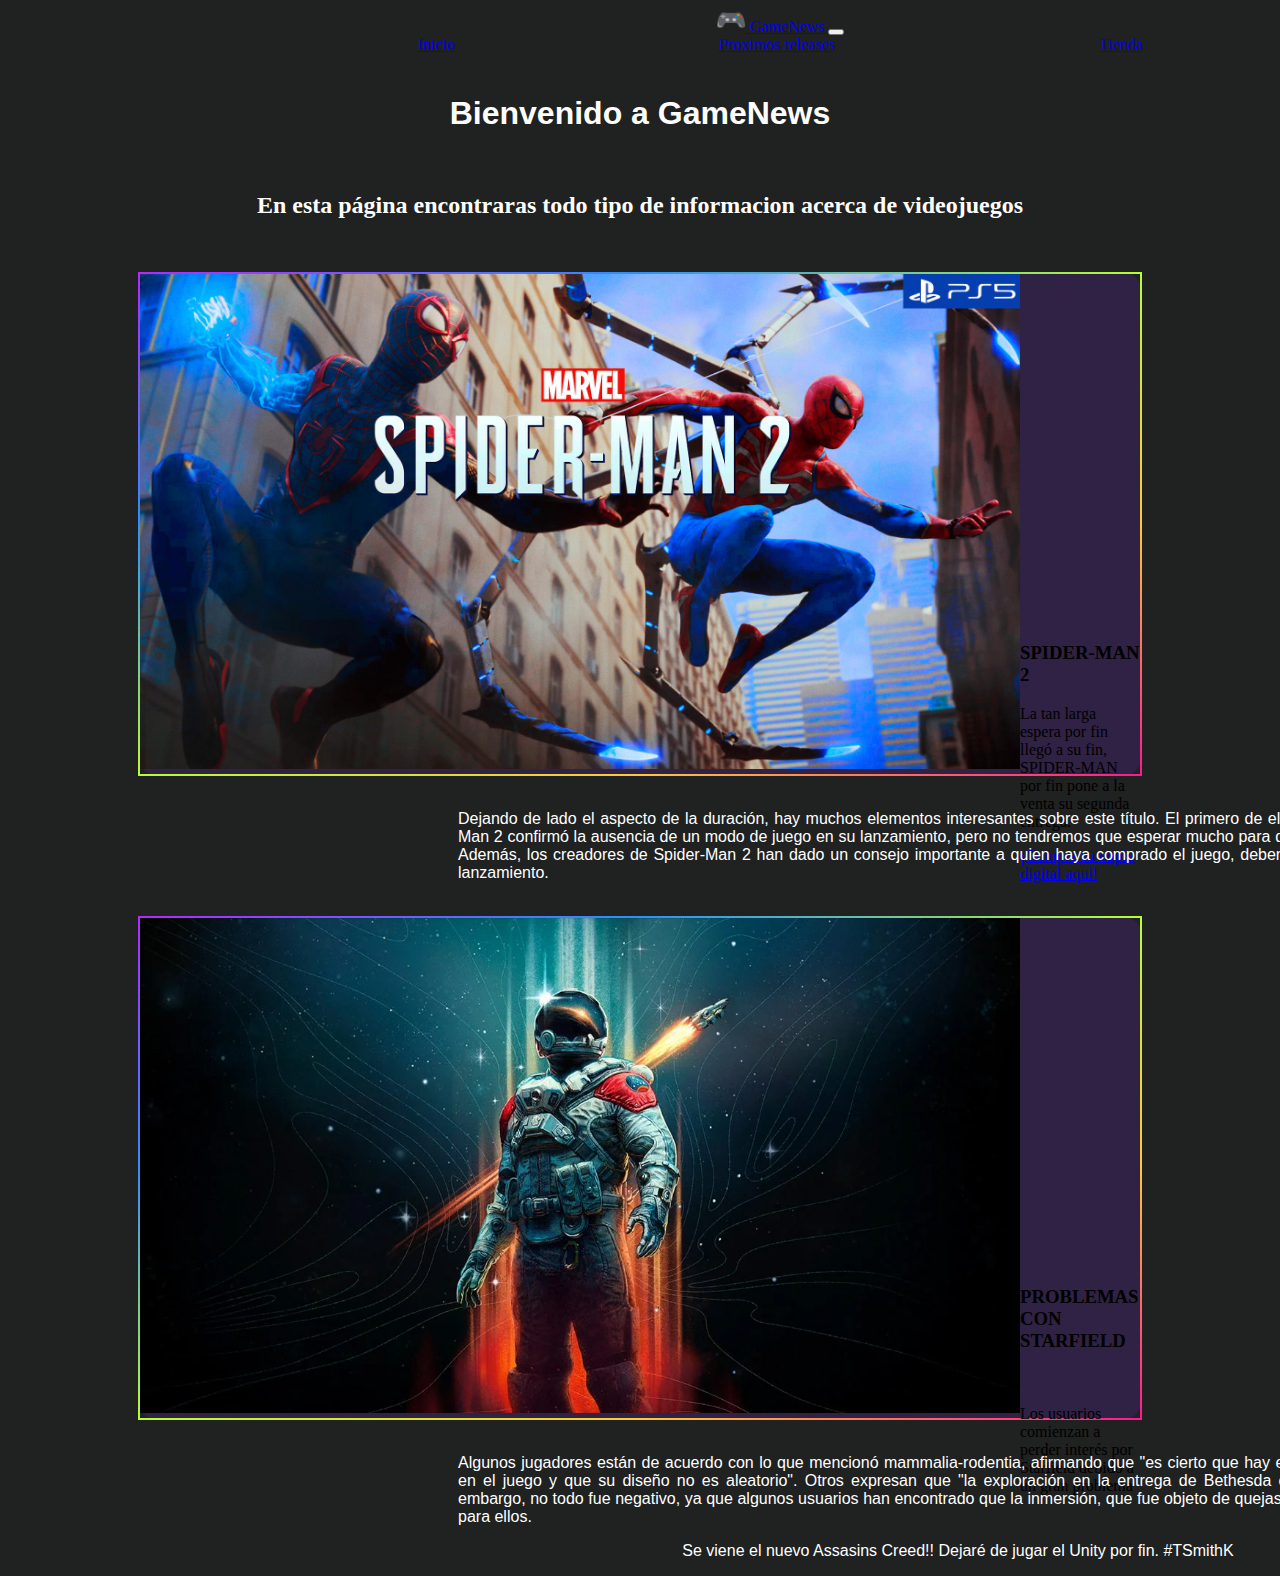
<file: index.html>
<!DOCTYPE html>
<html lang="en">
<head>
    <meta charset="UTF-8">
    <meta name="viewport" content="width=device-width, initial-scale=1.0">
    <link href="https://cdn.jsdelivr.net/npm/bootstrap@5.0.2/dist/css/bootstrap.min.css" rel="stylesheet" integrity="sha384-EVSTQN3/azprG1Anm3QDgpJLIm9Nao0Yz1ztcQTwFspd3yD65VohhpuuCOmLASjC" crossorigin="anonymous">
    <link rel="stylesheet" href="css/index.css">
    <title>GameNews</title>
</head>
<body>
        <nav class="navbar navbar-expand-lg navbar-dark bg-dark">
            <div class="container-fluid">
                <a class="navbar-brand" href="index.html">
                    <img src="assets/Logo.png" alt="" width="30" height="24" class="d-inline-block align-text-top">
                   GameNews
                  </a>
              <button class="navbar-toggler" type="button" data-bs-toggle="collapse" data-bs-target="#navbarNavAltMarkup" aria-controls="navbarNavAltMarkup" aria-expanded="false" aria-label="Toggle navigation">
                <span class="navbar-toggler-icon"></span>
              </button>
              <div class="collapse navbar-collapse" id="navbarNavAltMarkup">
                <div class="navbar-nav">
                  <a class="nav-link active" aria-current="page" href="index.html">Inicio</a>
                  <a class="nav-link" href="noticias.html">Proximos releases</a>
                  <a class="nav-link" href="tienda.html">Tienda</a>
                </div>
              </div>
            </div>
          </nav>
        <h1 class="tituloIndex">
            Bienvenido a GameNews
        </h1>
        <br>
        <h2> En esta página encontraras todo tipo de informacion acerca de videojuegos</h2>
        <br>
        <div class="cardContainer">
        <div class="card bg-dark text-white">
            <img src="assets/Spiderman2.jpg" class="card-img" alt="...">
            <div class="card-img-overlay">
              <h3 class="card-title">SPIDER-MAN 2</h3>
              <p class="card-text">La tan larga espera por fin llegó a su fin, SPIDER-MAN por fin pone a la venta su segunda entrega.</p>
              <a href="https://store.playstation.com/es-mx/concept/10002456" class="card-text">¡Compre su copia digital aqui!</a>
            </div>
          </div>
        </div>
        <br>
        <p class="descriptionCard"> Dejando de lado el aspecto de la duración, hay muchos elementos interesantes sobre este título. El primero de ellos es sobre que Spider-Man 2 confirmó la ausencia de un modo de juego en su lanzamiento, pero no tendremos que esperar mucho para disfrutar del New Game+. Además, los creadores de Spider-Man 2 han dado un consejo importante a quien haya comprado el juego, deben descargar el parche de lanzamiento. </p>
          <br>
        <div class="cardContainer">
          <div class="card bg-dark text-white">
            <img src="assets/Starfield.webp" class="card-img" alt="...">
            <div class="card-img-overlay">
              <h3 class="card-title">PROBLEMAS CON STARFIELD</h3>
              <br>
              <p class="card-text">Los usuarios comienzan a perder interés por Starfield debido a un gran problema</p>
            </div>
          </div>
        </div>
        <br>
        <p class="descriptionCard">Algunos jugadores están de acuerdo con lo que mencionó mammalia-rodentia, afirmando que "es cierto que hay elementos que se repiten en el juego y que su diseño no es aleatorio". Otros expresan que "la exploración en la entrega de Bethesda está sobrevalorada". Sin embargo, no todo fue negativo, ya que algunos usuarios han encontrado que la inmersión, que fue objeto de quejas, ha resultado "exquisita" para ellos.</p>
        <p class="descriptionCard">Se viene el nuevo Assasins Creed!! Dejaré de jugar el Unity por fin. #TSmithK</p>
        <script src="https://cdn.jsdelivr.net/npm/bootstrap@5.0.2/dist/js/bootstrap.bundle.min.js" integrity="sha384-MrcW6ZMFYlzcLA8Nl+NtUVF0sA7MsXsP1UyJoMp4YLEuNSfAP+JcXn/tWtIaxVXM" crossorigin="anonymous"></script>

        <script src="js/index.js"></script>
</body>
</html>
</file>
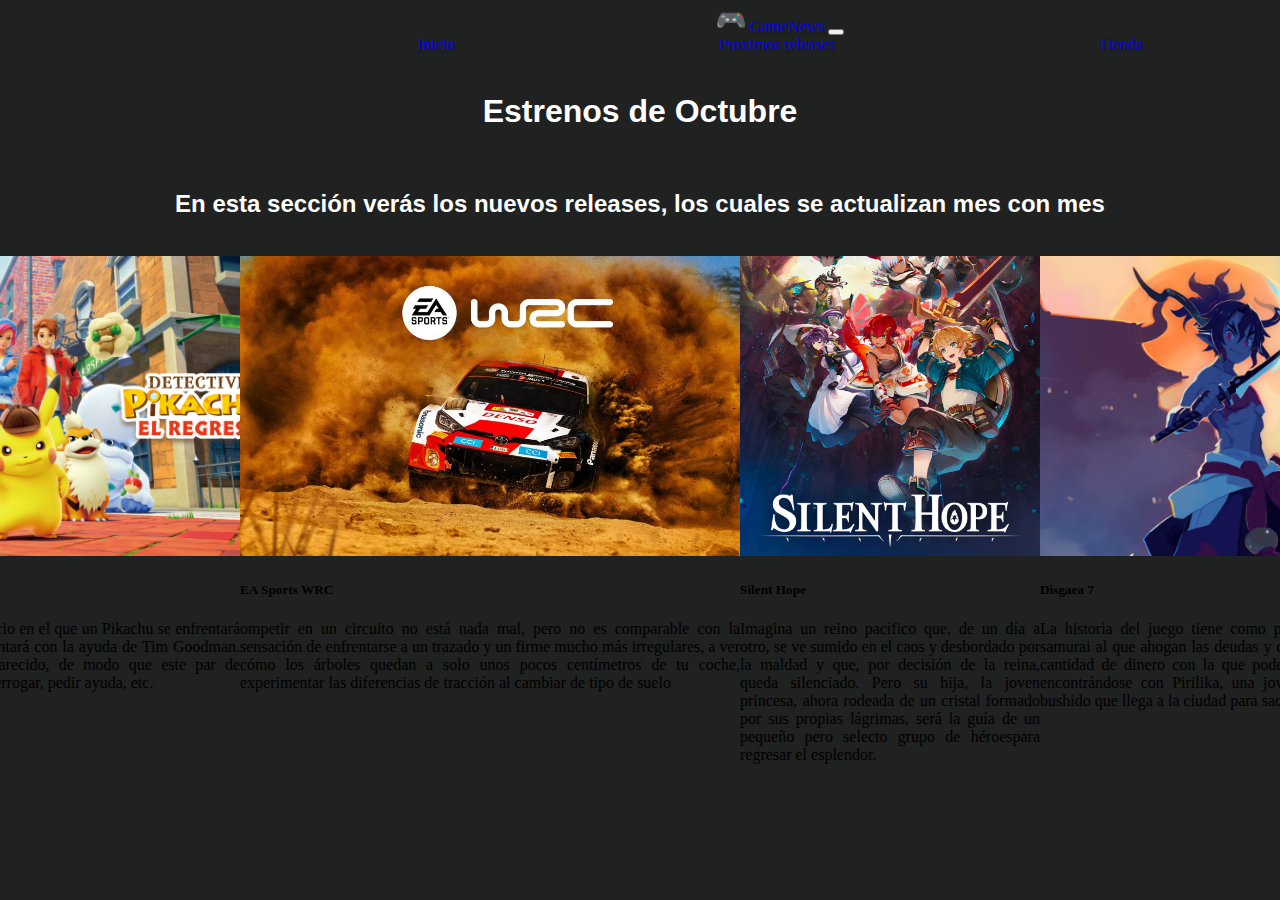
<file: noticias.html>
<!DOCTYPE html>
<html lang="en">
<head>
    <meta charset="UTF-8">
    <meta name="viewport" content="width=device-width, initial-scale=1.0">
    <link href="https://cdn.jsdelivr.net/npm/bootstrap@5.0.2/dist/css/bootstrap.min.css" rel="stylesheet" integrity="sha384-EVSTQN3/azprG1Anm3QDgpJLIm9Nao0Yz1ztcQTwFspd3yD65VohhpuuCOmLASjC" crossorigin="anonymous">
    <link rel="stylesheet" href="css/noticias.css">
    <title>GameNews</title>
</head>
<body>
        <nav class="navbar navbar-expand-lg navbar-dark bg-dark">
            <div class="container-fluid">
                <a class="navbar-brand" href="index.html">
                    <img src="assets/Logo.png" alt="" width="30" height="24" class="d-inline-block align-text-top">
                   GameNews
                  </a>
              <button class="navbar-toggler" type="button" data-bs-toggle="collapse" data-bs-target="#navbarNavAltMarkup" aria-controls="navbarNavAltMarkup" aria-expanded="false" aria-label="Toggle navigation">
                <span class="navbar-toggler-icon"></span>
              </button>
              <div class="collapse navbar-collapse" id="navbarNavAltMarkup">
                <div class="navbar-nav">
                  <a class="nav-link active" aria-current="page" href="index.html">Inicio</a>
                  <a class="nav-link" href="noticias.html">Proximos releases</a>
                  <a class="nav-link" href="tienda.html">Tienda</a>
                </div>
              </div>
            </div>
          </nav>
          <br>
          <h1>Estrenos de Octubre</h1><br>
          <h2>En esta sección verás los nuevos releases, los cuales se actualizan mes con mes</h2>
          <br>
          <div class="row row-cols-3 g-3">
            <div class="col">
              <div class="card">
                <img src="assets/AC Mirage.png" class="card-img-top"
                  alt="Assasins Creed" />
                <div class="card-body">
                  <h5 class="card-title">Assassin's Creed Mirage</h5>
                  <p class="card-text">
                    Tras varias entregas dedicadas a explorar otras geografías y culturas, Mirage supone el regreso a los orígenes de la saga, a una Bagdad del siglo XI en uno de sus momentos de máximo esplendor o, lo que es lo mismo, el entorno perfecto para un pequeño ladronzuelo que vive de buscarse la vida.
                  </p>
                </div>
              </div>
            </div>
            <div class="col">
              <div class="card">
                <img src="assets/Detective Pikachu.jpg" class="card-img-top"
                  alt="Detective Pikachu" />
                <div class="card-body">
                  <h5 class="card-title">Detective Pikachu: El regreso</h5>
                  <p class="card-text">
                    Las calles de Ryme City serán el escenario en el que un Pikachu se enfrentará a una nueva investigación, en la que contará con la ayuda de Tim Goodman. Su padre, Harry Goodman, ha desaparecido, de modo que este par de detectives tendrán que buscar pistas, interrogar, pedir ayuda, etc.
                  </p>
                </div>
              </div>
            </div>
            <div class="col">
              <div class="card">
                <img src="assets/WRC.jpg" class="card-img-top"
                  alt="WRC" />
                <div class="card-body">
                  <h5 class="card-title">EA Sports WRC</h5>
                  <p class="card-text"> ompetir en un circuito no está nada mal, pero no es comparable con la sensación de enfrentarse a un trazado y un firme mucho más irregulares, a ver cómo los árboles quedan a solo unos pocos centímetros de tu coche, experimentar las diferencias de tracción al cambiar de tipo de suelo </p>
                </div>
              </div>
            </div>
            <div class="col">
              <div class="card">
                <img src="assets/Silent Hope.jpg" class="card-img-top"
                  alt="Silent Hope" />
                <div class="card-body">
                  <h5 class="card-title">Silent Hope</h5>
                  <p class="card-text">
                    Imagina un reino pacífico que, de un día a otro, se ve sumido en el caos y desbordado por la maldad y que, por decisión de la reina, queda silenciado. Pero su hija, la joven princesa, ahora rodeada de un cristal formado por sus propias lágrimas, será la guía de un pequeño pero selecto grupo de héroespara regresar el esplendor.
                  </p>
                </div>
              </div>
            </div>
            <div class="col">
              <div class="card">
                <img src="assets/Disgaea.avif" class="card-img-top"
                  alt="Disgaea" />
                <div class="card-body">
                  <h5 class="card-title">Disgaea 7</h5>
                  <p class="card-text">
                    La historia del juego tiene como personaje principal a Fuji, un demonio samurai al que ahogan las deudas y que para ansía poder conseguir una gran cantidad de dinero con la que poder volverse rico. Fortuítamente termina encontrándose con Pirilika, una joven apasionada por las tradiciones del bushido que llega a la ciudad para saciar su ansia
                  </p>
                </div>
              </div>
            </div>
            <div class="col">
              <div class="card">
                <img src="assets/Lords of the fallen.jpg" class="card-img-top"
                  alt="LOTF" />
                <div class="card-body">
                  <h5 class="card-title">Lords of the fallen </h5>
                  <p>
                    LOTF promete ser un título brillante, que además enganchará por un argumento y unas mecánicas muy trabajadas. El sector de los juegos nos ha demostrado que no es buena idea ilusionarse demasiado pero, es posible que nos encontremos ante un juego que se convertirá en una referencia del genero.
                  </p>
                </div>
              </div>
            </div>
          </div>
          <script src="https://cdn.jsdelivr.net/npm/bootstrap@5.0.2/dist/js/bootstrap.bundle.min.js" integrity="sha384-MrcW6ZMFYlzcLA8Nl+NtUVF0sA7MsXsP1UyJoMp4YLEuNSfAP+JcXn/tWtIaxVXM" crossorigin="anonymous"></script>
          <script src="js/index.js"></script>
</body>
</html>
</file>
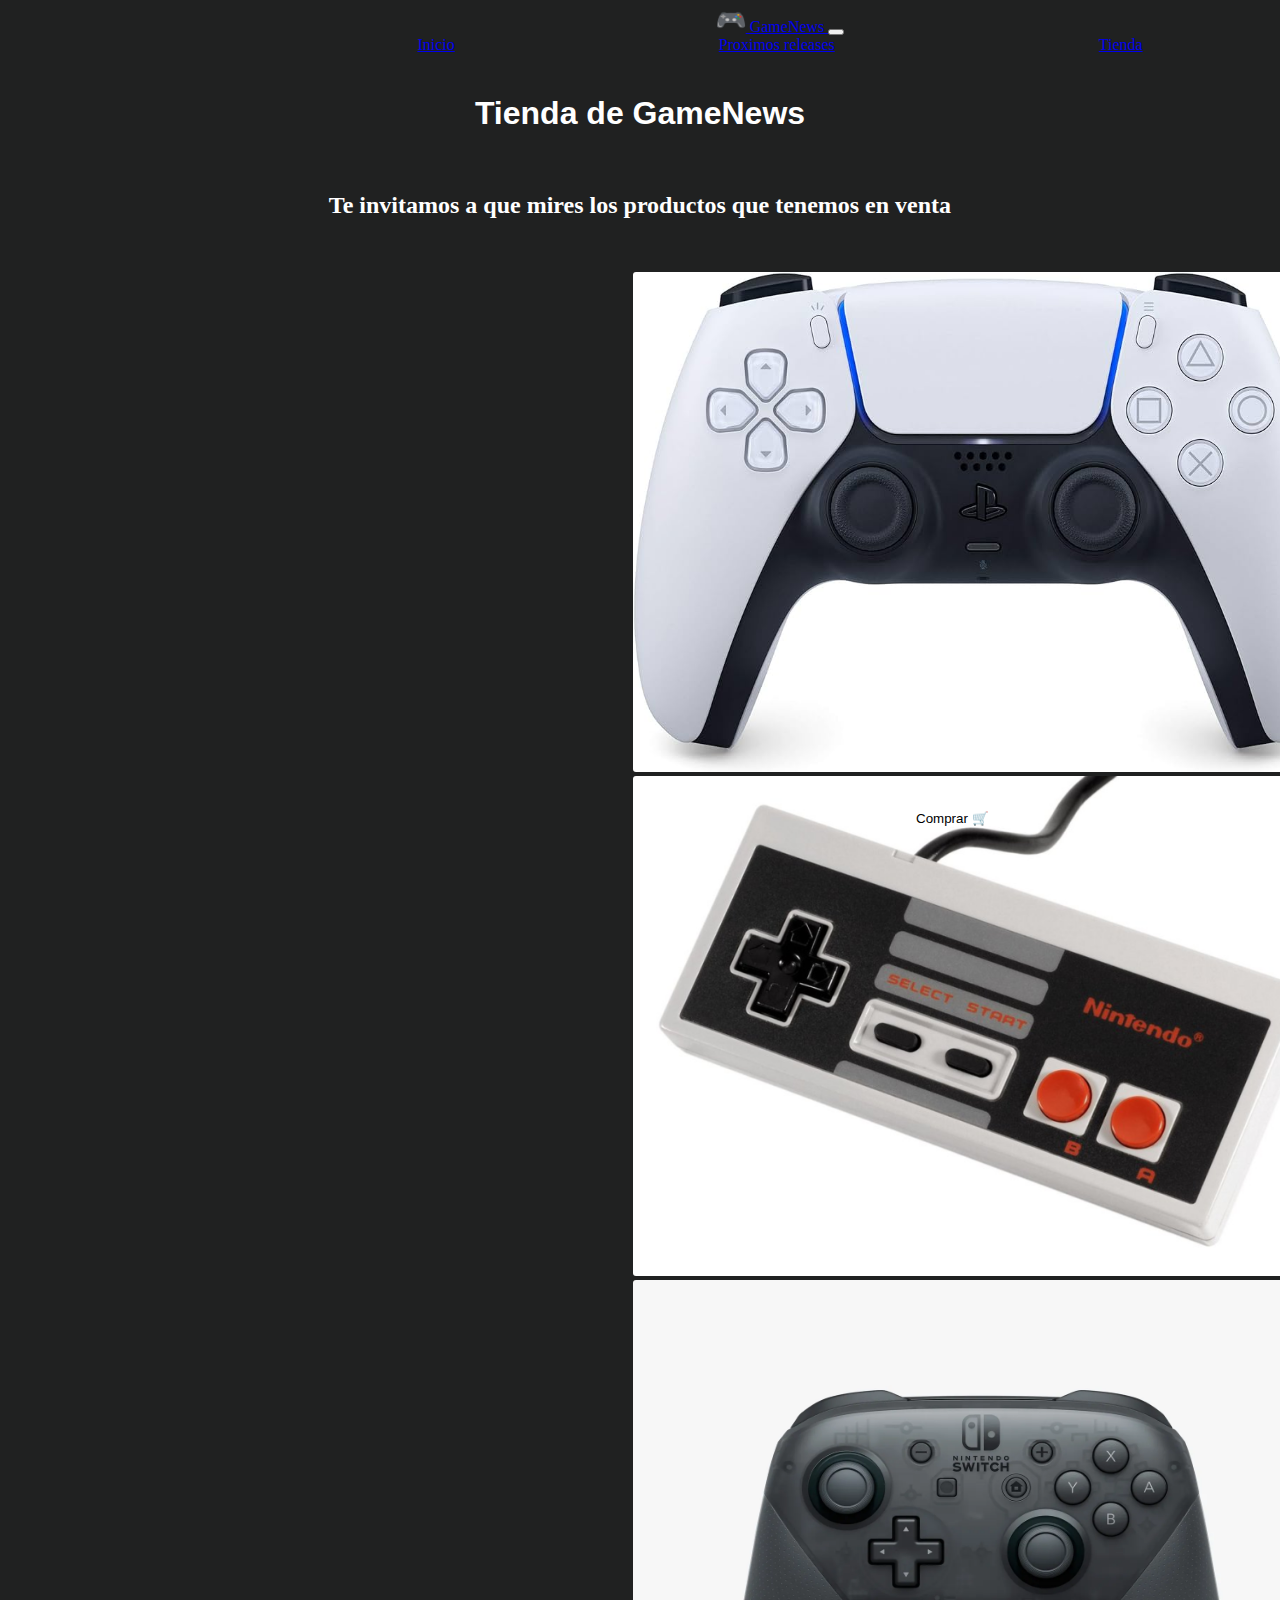
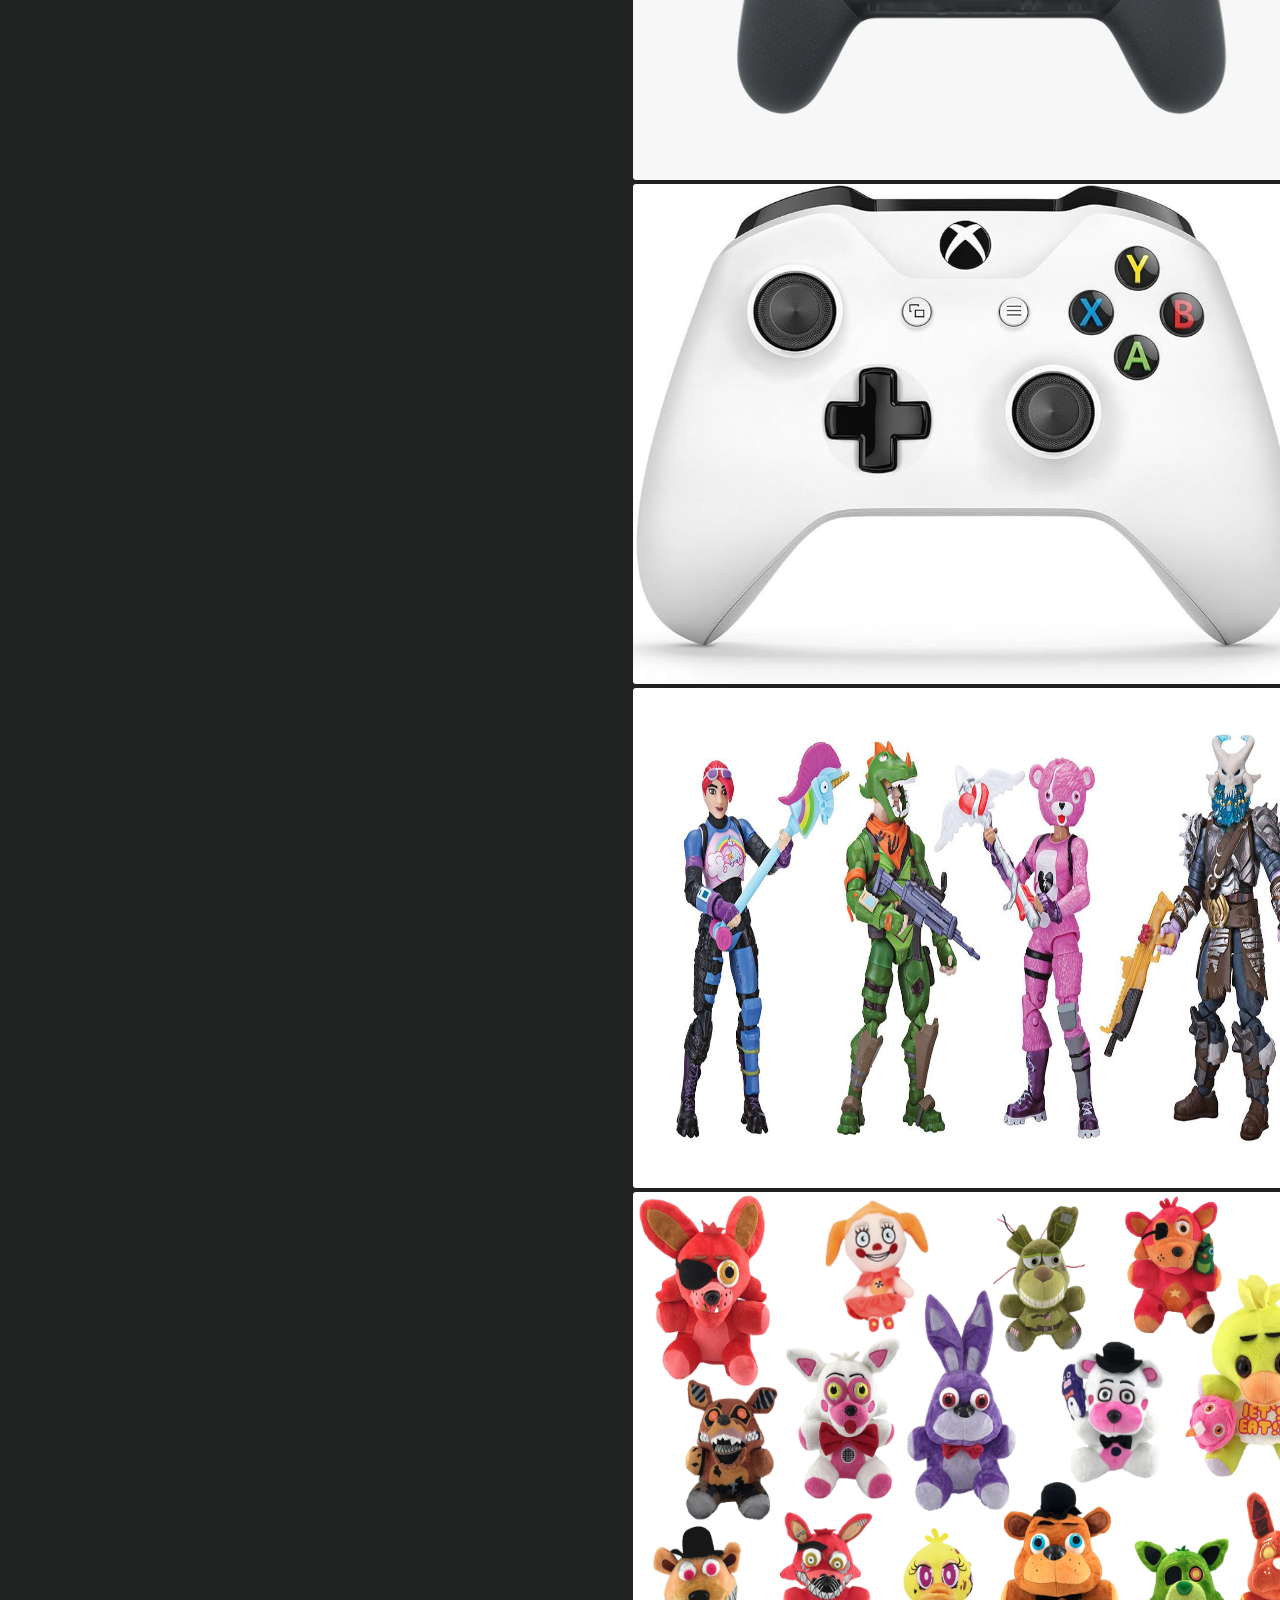
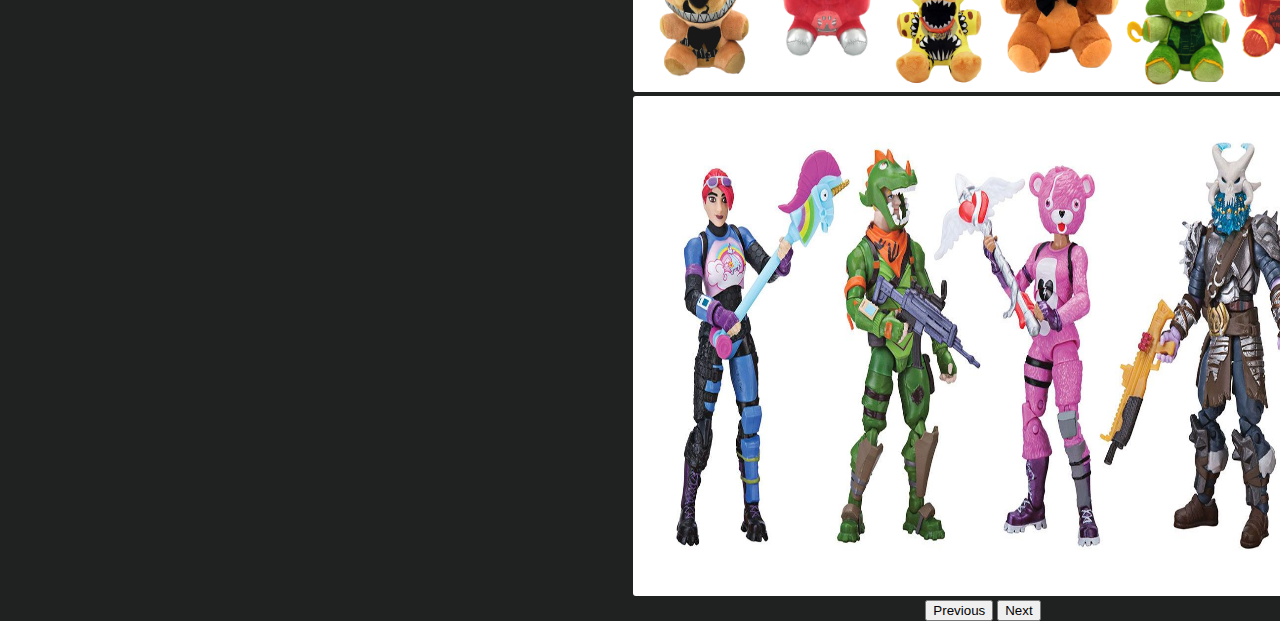
<file: tienda.html>
<!DOCTYPE html>
<html lang="en">
<head>
    <meta charset="UTF-8">
    <meta name="viewport" content="width=device-width, initial-scale=1.0">
    <link href="https://cdn.jsdelivr.net/npm/bootstrap@5.0.2/dist/css/bootstrap.min.css" rel="stylesheet" integrity="sha384-EVSTQN3/azprG1Anm3QDgpJLIm9Nao0Yz1ztcQTwFspd3yD65VohhpuuCOmLASjC" crossorigin="anonymous">
    <link rel="stylesheet" href="css/tienda.css">
    <title>GameNews</title>
</head>
<body>
        <nav class="navbar navbar-expand-lg navbar-dark bg-dark">
            <div class="container-fluid">
                <a class="navbar-brand" href="index.html">
                    <img src="assets/Logo.png" alt="" width="30" height="24" class="d-inline-block align-text-top">
                   GameNews
                  </a>
              <button class="navbar-toggler" type="button" data-bs-toggle="collapse" data-bs-target="#navbarNavAltMarkup" aria-controls="navbarNavAltMarkup" aria-expanded="false" aria-label="Toggle navigation">
                <span class="navbar-toggler-icon"></span>
              </button>
              <div class="collapse navbar-collapse" id="navbarNavAltMarkup">
                <div class="navbar-nav">
                  <a class="nav-link active" aria-current="page" href="index.html">Inicio</a>
                  <a class="nav-link" href="noticias.html">Proximos releases</a>
                  <a class="nav-link" href="tienda.html">Tienda</a>
                </div>
              </div>
            </div>
          </nav>
        <h1 class="tituloIndex">
            Tienda de GameNews
        </h1>
        <br>
        <h2>Te invitamos a que mires los productos que tenemos en venta</h2>
        <br>
        <div class="slideContainer">
            <div id="carouselExampleControls" class="carousel slide" data-bs-ride="carousel">
                <div class="carousel-inner">
                  <div class="carousel-item active">
                    <img src="assets/control playstation.jpg" class="d-block w-100" alt="...">
                  </div>
                  <div class="carousel-item">
                    <img src="assets/control snes.png" class="d-block w-100" alt="...">
                  </div>
                  <div class="carousel-item">
                    <img src="assets/control swtich.webp" class="d-block w-100" alt="...">
                  </div>
                  <div class="carousel-item">
                    <img src="assets/control xbox.jpg" class="d-block w-100" alt="...">
                  </div>
                  <div class="carousel-item">
                    <img src="assets/muñecos fortnite.jpg" class="d-block w-100" alt="...">
                  </div>
                  <div class="carousel-item">
                    <img src="assets/muñecos fnaf.png" class="d-block w-100" alt="...">
                  </div>
                  <div class="carousel-item">
                    <img src="assets/muñecos fortnite.jpg" class="d-block w-100" alt="...">
                  </div>
                </div>
                <button class="carousel-control-prev" type="button" data-bs-target="#carouselExampleControls" data-bs-slide="prev">
                  <span class="carousel-control-prev-icon" aria-hidden="true"></span>
                  <span class="visually-hidden">Previous</span>
                </button>
                <button class="carousel-control-next" type="button" data-bs-target="#carouselExampleControls" data-bs-slide="next">
                  <span class="carousel-control-next-icon" aria-hidden="true"></span>
                  <span class="visually-hidden">Next</span>
                </button>
              </div>
            </div>
            <br><br>

            <button id="btnPop" type="button" class="btn btn-lg btn-primary" data-bs-toggle="popover" title="Popover title" data-bs-content="No hubo tiempo para la pagina de compra, ¡Una disculpa! :]">Comprar 🛒</button>
            
        <script src="https://cdn.jsdelivr.net/npm/bootstrap@5.0.2/dist/js/bootstrap.bundle.min.js" integrity="sha384-MrcW6ZMFYlzcLA8Nl+NtUVF0sA7MsXsP1UyJoMp4YLEuNSfAP+JcXn/tWtIaxVXM" crossorigin="anonymous"></script>
        <script src="js/index.js"></script>
</body>
</html>
</file>
<file: css/index.css>
body{
    background-color: rgba(28, 29, 29, 0.979);
}
.navbar{
    padding-left: 20px;
    text-align: center;
}
.navbar a{
    text-align: center;
    margin-left: 260px;
}
h1{
    color: white;
    padding-top: 20px;
    text-align: center;
    font-family: Impact, Haettenschweiler, 'Arial Narrow Bold', sans-serif;
}
h2{
    color: white;
    text-align: center;
    padding-bottom: 15px;
}
.cardContainer{
    display: flex;
    justify-content: center;
}
.card{
    display: flex;
    justify-content: center;
    height: 500px;
    width: 1000px;
    background-color: #302244;
    border-radius: 20px;
    border: 2px solid transparent;
    border-image: linear-gradient(to bottom right, #b827fc 0%, #2c90fc 25%, #b8fd33 50%, #fec837 75%, #fd1892 100%);
    border-image-slice: 1;
}
.card-img{
    height: 495px;
    width: 996px;
}
.card-img-overlay{
    padding-top: 350px;
}
.descriptionCard{
    margin-left: 450px;
    display: flex;
    justify-content: center;
    text-align: justify;
    width: 1000px;
    color: white;
    font-family: Arial, Helvetica, sans-serif;
}
</file>
<file: css/noticias.css>
body{
    background-color: rgba(28, 29, 29, 0.979);
}
.navbar{
    padding-left: 20px;
    text-align: center;
}
.navbar a{
    text-align: center;
    margin-left: 260px;
}
h1{
    font-family: Impact, Haettenschweiler, 'Arial Narrow Bold', sans-serif;
    text-align: center;
    color: white;
}
h2{
    font-family: Arial, Helvetica, sans-serif;
    text-align: center;
    color: white;
}
.row{
    display: flex;
    justify-content: center;
}
.col{
    width: 500px;
}
.card-img-top{
    height: 300px;
}
.card-body p{
    text-align: justify;
}
</file>
<file: css/tienda.css>
body{
    background-color: rgba(28, 29, 29, 0.979);
}
.navbar{
    padding-left: 20px;
    text-align: center;
}
.navbar a{
    text-align: center;
    margin-left: 260px;
}
h1{
    color: white;
    padding-top: 20px;
    text-align: center;
    font-family: Impact, Haettenschweiler, 'Arial Narrow Bold', sans-serif;
}
h2{
    color: white;
    text-align: center;
    padding-bottom: 15px;
}
.cardContainer{
    display: flex;
    justify-content: center;
}
.card{
    display: flex;
    justify-content: center;
    height: 500px;
    width: 1000px;
    background-color: #302244;
    border-radius: 20px;
    border: 2px solid transparent;
    border-image: linear-gradient(to bottom right, #b827fc 0%, #2c90fc 25%, #b8fd33 50%, #fec837 75%, #fd1892 100%);
    border-image-slice: 1;
}
.card-img{
    height: 495px;
    width: 996px;
}
.card-img-overlay{
    padding-top: 350px;
}
.btn-toolbar{
    display: flex;
    justify-content: center;
    font-family: Impact, Haettenschweiler, 'Arial Narrow Bold', sans-serif;
}
#btnPop{
    margin-left: 900px;
    display: flex;
    text-align: center;
    justify-content: center;
}
.carousel-item img{
    border-radius: 3px;
    width: 700px;
    height: 500px;
}
.slideContainer{
    margin-left: 625px;
    display: flex;
    justify-content: center;
    text-align: center;
    width: 700px;
    height: 500px;
}
</file>
